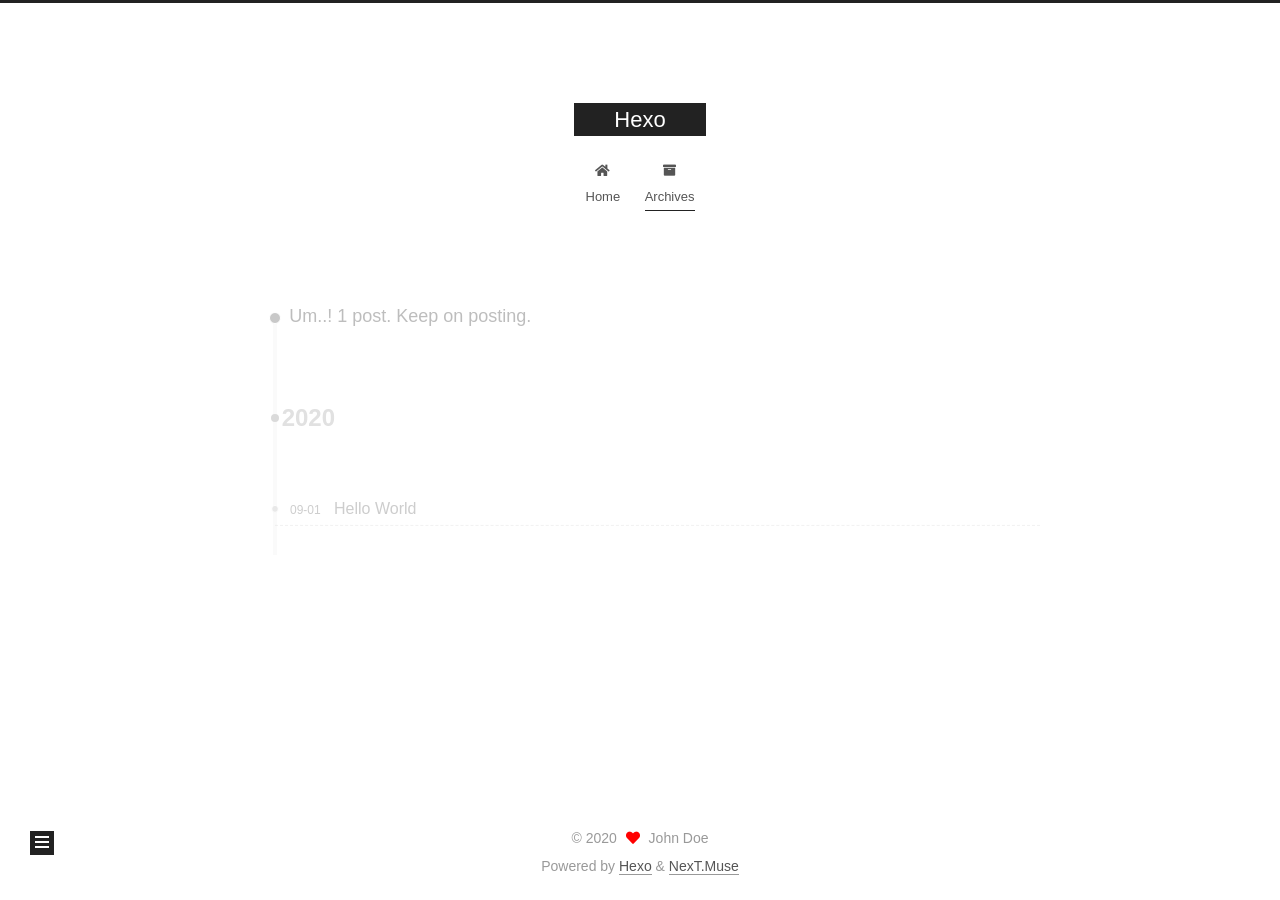
<file: archives/2020/index.html>
<!DOCTYPE html>
<html lang="zh-Hans">
<head>
  <meta charset="UTF-8">
<meta name="viewport" content="width=device-width, initial-scale=1, maximum-scale=2">
<meta name="theme-color" content="#222">
<meta name="generator" content="Hexo 5.1.1">
  <link rel="apple-touch-icon" sizes="180x180" href="/images/apple-touch-icon-next.png">
  <link rel="icon" type="image/png" sizes="32x32" href="/images/favicon-32x32-next.png">
  <link rel="icon" type="image/png" sizes="16x16" href="/images/favicon-16x16-next.png">
  <link rel="mask-icon" href="/images/logo.svg" color="#222">

<link rel="stylesheet" href="/css/main.css">


<link rel="stylesheet" href="/lib/font-awesome/css/all.min.css">

<script id="hexo-configurations">
    var NexT = window.NexT || {};
    var CONFIG = {"hostname":"yoursite.com","root":"/","scheme":"Muse","version":"7.8.0","exturl":false,"sidebar":{"position":"left","display":"post","padding":18,"offset":12,"onmobile":false},"copycode":{"enable":false,"show_result":false,"style":null},"back2top":{"enable":true,"sidebar":false,"scrollpercent":false},"bookmark":{"enable":false,"color":"#222","save":"auto"},"fancybox":false,"mediumzoom":false,"lazyload":false,"pangu":false,"comments":{"style":"tabs","active":null,"storage":true,"lazyload":false,"nav":null},"algolia":{"hits":{"per_page":10},"labels":{"input_placeholder":"Search for Posts","hits_empty":"We didn't find any results for the search: ${query}","hits_stats":"${hits} results found in ${time} ms"}},"localsearch":{"enable":false,"trigger":"auto","top_n_per_article":1,"unescape":false,"preload":false},"motion":{"enable":true,"async":false,"transition":{"post_block":"fadeIn","post_header":"slideDownIn","post_body":"slideDownIn","coll_header":"slideLeftIn","sidebar":"slideUpIn"}}};
  </script>

  <meta property="og:type" content="website">
<meta property="og:title" content="Hexo">
<meta property="og:url" content="http://yoursite.com/archives/2020/index.html">
<meta property="og:site_name" content="Hexo">
<meta property="og:locale">
<meta property="article:author" content="John Doe">
<meta name="twitter:card" content="summary">

<link rel="canonical" href="http://yoursite.com/archives/2020/">


<script id="page-configurations">
  // https://hexo.io/docs/variables.html
  CONFIG.page = {
    sidebar: "",
    isHome : false,
    isPost : false,
    lang   : 'zh-Hans'
  };
</script>

  <title>Archive | Hexo</title>
  






  <noscript>
  <style>
  .use-motion .brand,
  .use-motion .menu-item,
  .sidebar-inner,
  .use-motion .post-block,
  .use-motion .pagination,
  .use-motion .comments,
  .use-motion .post-header,
  .use-motion .post-body,
  .use-motion .collection-header { opacity: initial; }

  .use-motion .site-title,
  .use-motion .site-subtitle {
    opacity: initial;
    top: initial;
  }

  .use-motion .logo-line-before i { left: initial; }
  .use-motion .logo-line-after i { right: initial; }
  </style>
</noscript>

</head>

<body itemscope itemtype="http://schema.org/WebPage">
  <div class="container use-motion">
    <div class="headband"></div>

    <header class="header" itemscope itemtype="http://schema.org/WPHeader">
      <div class="header-inner"><div class="site-brand-container">
  <div class="site-nav-toggle">
    <div class="toggle" aria-label="Toggle navigation bar">
      <span class="toggle-line toggle-line-first"></span>
      <span class="toggle-line toggle-line-middle"></span>
      <span class="toggle-line toggle-line-last"></span>
    </div>
  </div>

  <div class="site-meta">

    <a href="/" class="brand" rel="start">
      <span class="logo-line-before"><i></i></span>
      <h1 class="site-title">Hexo</h1>
      <span class="logo-line-after"><i></i></span>
    </a>
  </div>

  <div class="site-nav-right">
    <div class="toggle popup-trigger">
    </div>
  </div>
</div>




<nav class="site-nav">
  <ul id="menu" class="main-menu menu">
        <li class="menu-item menu-item-home">

    <a href="/" rel="section"><i class="fa fa-home fa-fw"></i>Home</a>

  </li>
        <li class="menu-item menu-item-archives">

    <a href="/archives/" rel="section"><i class="fa fa-archive fa-fw"></i>Archives</a>

  </li>
  </ul>
</nav>




</div>
    </header>

    
  <div class="back-to-top">
    <i class="fa fa-arrow-up"></i>
    <span>0%</span>
  </div>


    <main class="main">
      <div class="main-inner">
        <div class="content-wrap">
          

          <div class="content archive">
            

  
  
  
  <div class="post-block">
    <div class="posts-collapse">
      <div class="collection-title">
        <span class="collection-header">Um..! 1 post. Keep on posting.</span>
      </div>

      
    <div class="collection-year">
      <span class="collection-header">2020</span>
    </div>

  <article itemscope itemtype="http://schema.org/Article">
    <header class="post-header">

      <div class="post-meta">
        <time itemprop="dateCreated"
              datetime="2020-09-01T20:28:24+08:00"
              content="2020-09-01">
          09-01
        </time>
      </div>

      <div class="post-title">
          <a class="post-title-link" href="/2020/09/01/hello-world/" itemprop="url">
            <span itemprop="name">Hello World</span>
          </a>
      </div>

    </header>
  </article>


    </div>
  </div>
  
  
  

  



          </div>
          

<script>
  window.addEventListener('tabs:register', () => {
    let { activeClass } = CONFIG.comments;
    if (CONFIG.comments.storage) {
      activeClass = localStorage.getItem('comments_active') || activeClass;
    }
    if (activeClass) {
      let activeTab = document.querySelector(`a[href="#comment-${activeClass}"]`);
      if (activeTab) {
        activeTab.click();
      }
    }
  });
  if (CONFIG.comments.storage) {
    window.addEventListener('tabs:click', event => {
      if (!event.target.matches('.tabs-comment .tab-content .tab-pane')) return;
      let commentClass = event.target.classList[1];
      localStorage.setItem('comments_active', commentClass);
    });
  }
</script>

        </div>
          
  
  <div class="toggle sidebar-toggle">
    <span class="toggle-line toggle-line-first"></span>
    <span class="toggle-line toggle-line-middle"></span>
    <span class="toggle-line toggle-line-last"></span>
  </div>

  <aside class="sidebar">
    <div class="sidebar-inner">

      <ul class="sidebar-nav motion-element">
        <li class="sidebar-nav-toc">
          Table of Contents
        </li>
        <li class="sidebar-nav-overview">
          Overview
        </li>
      </ul>

      <!--noindex-->
      <div class="post-toc-wrap sidebar-panel">
      </div>
      <!--/noindex-->

      <div class="site-overview-wrap sidebar-panel">
        <div class="site-author motion-element" itemprop="author" itemscope itemtype="http://schema.org/Person">
  <p class="site-author-name" itemprop="name">John Doe</p>
  <div class="site-description" itemprop="description"></div>
</div>
<div class="site-state-wrap motion-element">
  <nav class="site-state">
      <div class="site-state-item site-state-posts">
          <a href="/archives/">
        
          <span class="site-state-item-count">1</span>
          <span class="site-state-item-name">posts</span>
        </a>
      </div>
  </nav>
</div>



      </div>

    </div>
  </aside>
  <div id="sidebar-dimmer"></div>


      </div>
    </main>

    <footer class="footer">
      <div class="footer-inner">
        

        

<div class="copyright">
  
  &copy; 
  <span itemprop="copyrightYear">2020</span>
  <span class="with-love">
    <i class="fa fa-heart"></i>
  </span>
  <span class="author" itemprop="copyrightHolder">John Doe</span>
</div>
  <div class="powered-by">Powered by <a href="https://hexo.io/" class="theme-link" rel="noopener" target="_blank">Hexo</a> & <a href="https://muse.theme-next.org/" class="theme-link" rel="noopener" target="_blank">NexT.Muse</a>
  </div>

        








      </div>
    </footer>
  </div>

  
  <script src="/lib/anime.min.js"></script>
  <script src="/lib/velocity/velocity.min.js"></script>
  <script src="/lib/velocity/velocity.ui.min.js"></script>

<script src="/js/utils.js"></script>

<script src="/js/motion.js"></script>


<script src="/js/schemes/muse.js"></script>


<script src="/js/next-boot.js"></script>




  















  

  

</body>
</html>
</file>
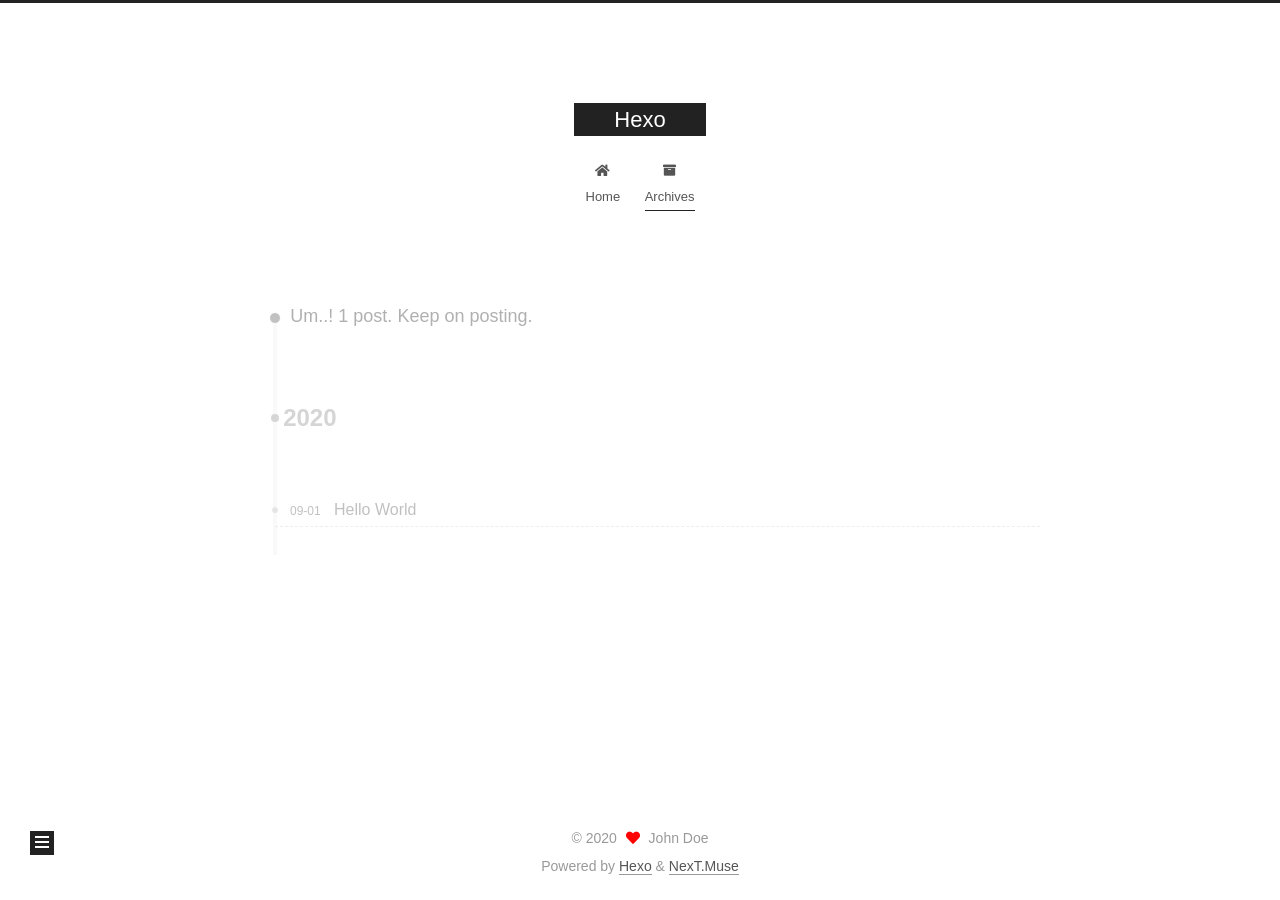
<file: archives/2020/09/index.html>
<!DOCTYPE html>
<html lang="zh-Hans">
<head>
  <meta charset="UTF-8">
<meta name="viewport" content="width=device-width, initial-scale=1, maximum-scale=2">
<meta name="theme-color" content="#222">
<meta name="generator" content="Hexo 5.1.1">
  <link rel="apple-touch-icon" sizes="180x180" href="/images/apple-touch-icon-next.png">
  <link rel="icon" type="image/png" sizes="32x32" href="/images/favicon-32x32-next.png">
  <link rel="icon" type="image/png" sizes="16x16" href="/images/favicon-16x16-next.png">
  <link rel="mask-icon" href="/images/logo.svg" color="#222">

<link rel="stylesheet" href="/css/main.css">


<link rel="stylesheet" href="/lib/font-awesome/css/all.min.css">

<script id="hexo-configurations">
    var NexT = window.NexT || {};
    var CONFIG = {"hostname":"yoursite.com","root":"/","scheme":"Muse","version":"7.8.0","exturl":false,"sidebar":{"position":"left","display":"post","padding":18,"offset":12,"onmobile":false},"copycode":{"enable":false,"show_result":false,"style":null},"back2top":{"enable":true,"sidebar":false,"scrollpercent":false},"bookmark":{"enable":false,"color":"#222","save":"auto"},"fancybox":false,"mediumzoom":false,"lazyload":false,"pangu":false,"comments":{"style":"tabs","active":null,"storage":true,"lazyload":false,"nav":null},"algolia":{"hits":{"per_page":10},"labels":{"input_placeholder":"Search for Posts","hits_empty":"We didn't find any results for the search: ${query}","hits_stats":"${hits} results found in ${time} ms"}},"localsearch":{"enable":false,"trigger":"auto","top_n_per_article":1,"unescape":false,"preload":false},"motion":{"enable":true,"async":false,"transition":{"post_block":"fadeIn","post_header":"slideDownIn","post_body":"slideDownIn","coll_header":"slideLeftIn","sidebar":"slideUpIn"}}};
  </script>

  <meta property="og:type" content="website">
<meta property="og:title" content="Hexo">
<meta property="og:url" content="http://yoursite.com/archives/2020/09/index.html">
<meta property="og:site_name" content="Hexo">
<meta property="og:locale">
<meta property="article:author" content="John Doe">
<meta name="twitter:card" content="summary">

<link rel="canonical" href="http://yoursite.com/archives/2020/09/">


<script id="page-configurations">
  // https://hexo.io/docs/variables.html
  CONFIG.page = {
    sidebar: "",
    isHome : false,
    isPost : false,
    lang   : 'zh-Hans'
  };
</script>

  <title>Archive | Hexo</title>
  






  <noscript>
  <style>
  .use-motion .brand,
  .use-motion .menu-item,
  .sidebar-inner,
  .use-motion .post-block,
  .use-motion .pagination,
  .use-motion .comments,
  .use-motion .post-header,
  .use-motion .post-body,
  .use-motion .collection-header { opacity: initial; }

  .use-motion .site-title,
  .use-motion .site-subtitle {
    opacity: initial;
    top: initial;
  }

  .use-motion .logo-line-before i { left: initial; }
  .use-motion .logo-line-after i { right: initial; }
  </style>
</noscript>

</head>

<body itemscope itemtype="http://schema.org/WebPage">
  <div class="container use-motion">
    <div class="headband"></div>

    <header class="header" itemscope itemtype="http://schema.org/WPHeader">
      <div class="header-inner"><div class="site-brand-container">
  <div class="site-nav-toggle">
    <div class="toggle" aria-label="Toggle navigation bar">
      <span class="toggle-line toggle-line-first"></span>
      <span class="toggle-line toggle-line-middle"></span>
      <span class="toggle-line toggle-line-last"></span>
    </div>
  </div>

  <div class="site-meta">

    <a href="/" class="brand" rel="start">
      <span class="logo-line-before"><i></i></span>
      <h1 class="site-title">Hexo</h1>
      <span class="logo-line-after"><i></i></span>
    </a>
  </div>

  <div class="site-nav-right">
    <div class="toggle popup-trigger">
    </div>
  </div>
</div>




<nav class="site-nav">
  <ul id="menu" class="main-menu menu">
        <li class="menu-item menu-item-home">

    <a href="/" rel="section"><i class="fa fa-home fa-fw"></i>Home</a>

  </li>
        <li class="menu-item menu-item-archives">

    <a href="/archives/" rel="section"><i class="fa fa-archive fa-fw"></i>Archives</a>

  </li>
  </ul>
</nav>




</div>
    </header>

    
  <div class="back-to-top">
    <i class="fa fa-arrow-up"></i>
    <span>0%</span>
  </div>


    <main class="main">
      <div class="main-inner">
        <div class="content-wrap">
          

          <div class="content archive">
            

  
  
  
  <div class="post-block">
    <div class="posts-collapse">
      <div class="collection-title">
        <span class="collection-header">Um..! 1 post. Keep on posting.</span>
      </div>

      
    <div class="collection-year">
      <span class="collection-header">2020</span>
    </div>

  <article itemscope itemtype="http://schema.org/Article">
    <header class="post-header">

      <div class="post-meta">
        <time itemprop="dateCreated"
              datetime="2020-09-01T20:28:24+08:00"
              content="2020-09-01">
          09-01
        </time>
      </div>

      <div class="post-title">
          <a class="post-title-link" href="/2020/09/01/hello-world/" itemprop="url">
            <span itemprop="name">Hello World</span>
          </a>
      </div>

    </header>
  </article>


    </div>
  </div>
  
  
  

  



          </div>
          

<script>
  window.addEventListener('tabs:register', () => {
    let { activeClass } = CONFIG.comments;
    if (CONFIG.comments.storage) {
      activeClass = localStorage.getItem('comments_active') || activeClass;
    }
    if (activeClass) {
      let activeTab = document.querySelector(`a[href="#comment-${activeClass}"]`);
      if (activeTab) {
        activeTab.click();
      }
    }
  });
  if (CONFIG.comments.storage) {
    window.addEventListener('tabs:click', event => {
      if (!event.target.matches('.tabs-comment .tab-content .tab-pane')) return;
      let commentClass = event.target.classList[1];
      localStorage.setItem('comments_active', commentClass);
    });
  }
</script>

        </div>
          
  
  <div class="toggle sidebar-toggle">
    <span class="toggle-line toggle-line-first"></span>
    <span class="toggle-line toggle-line-middle"></span>
    <span class="toggle-line toggle-line-last"></span>
  </div>

  <aside class="sidebar">
    <div class="sidebar-inner">

      <ul class="sidebar-nav motion-element">
        <li class="sidebar-nav-toc">
          Table of Contents
        </li>
        <li class="sidebar-nav-overview">
          Overview
        </li>
      </ul>

      <!--noindex-->
      <div class="post-toc-wrap sidebar-panel">
      </div>
      <!--/noindex-->

      <div class="site-overview-wrap sidebar-panel">
        <div class="site-author motion-element" itemprop="author" itemscope itemtype="http://schema.org/Person">
  <p class="site-author-name" itemprop="name">John Doe</p>
  <div class="site-description" itemprop="description"></div>
</div>
<div class="site-state-wrap motion-element">
  <nav class="site-state">
      <div class="site-state-item site-state-posts">
          <a href="/archives/">
        
          <span class="site-state-item-count">1</span>
          <span class="site-state-item-name">posts</span>
        </a>
      </div>
  </nav>
</div>



      </div>

    </div>
  </aside>
  <div id="sidebar-dimmer"></div>


      </div>
    </main>

    <footer class="footer">
      <div class="footer-inner">
        

        

<div class="copyright">
  
  &copy; 
  <span itemprop="copyrightYear">2020</span>
  <span class="with-love">
    <i class="fa fa-heart"></i>
  </span>
  <span class="author" itemprop="copyrightHolder">John Doe</span>
</div>
  <div class="powered-by">Powered by <a href="https://hexo.io/" class="theme-link" rel="noopener" target="_blank">Hexo</a> & <a href="https://muse.theme-next.org/" class="theme-link" rel="noopener" target="_blank">NexT.Muse</a>
  </div>

        








      </div>
    </footer>
  </div>

  
  <script src="/lib/anime.min.js"></script>
  <script src="/lib/velocity/velocity.min.js"></script>
  <script src="/lib/velocity/velocity.ui.min.js"></script>

<script src="/js/utils.js"></script>

<script src="/js/motion.js"></script>


<script src="/js/schemes/muse.js"></script>


<script src="/js/next-boot.js"></script>




  















  

  

</body>
</html>
</file>
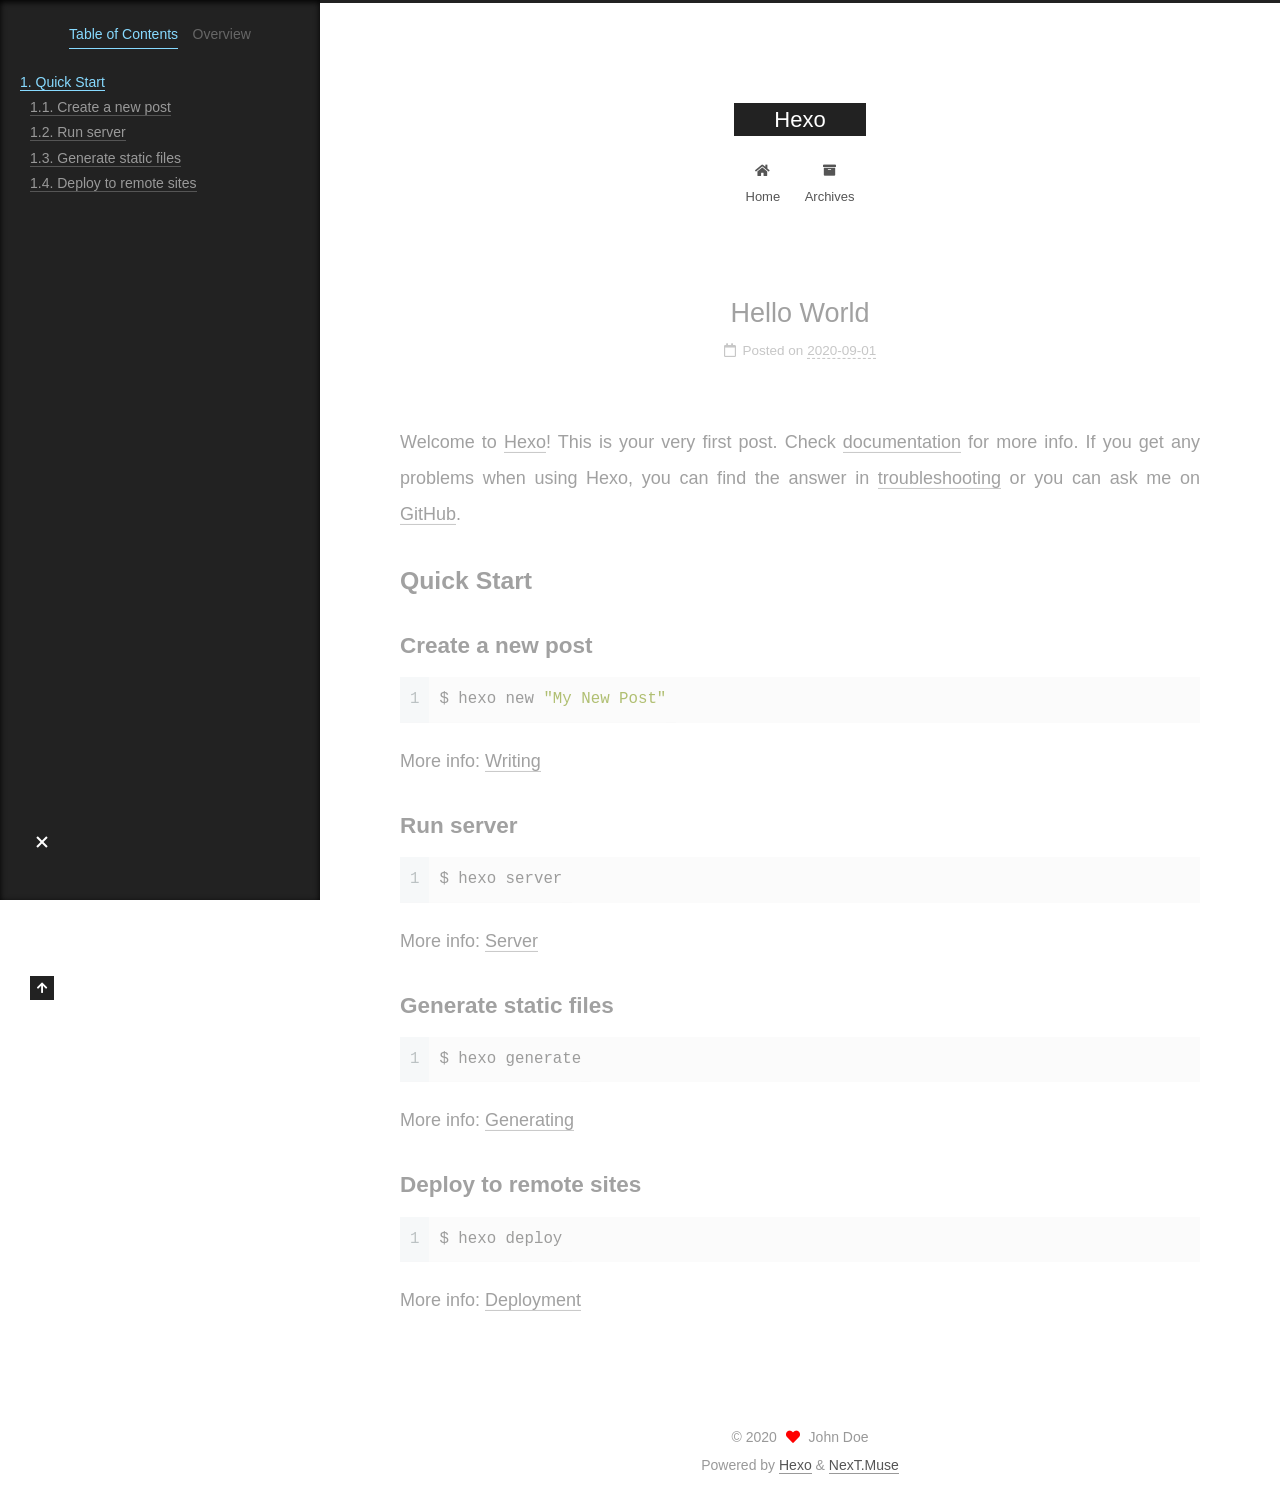
<file: 2020/09/01/hello-world/index.html>
<!DOCTYPE html>
<html lang="zh-Hans">
<head>
  <meta charset="UTF-8">
<meta name="viewport" content="width=device-width, initial-scale=1, maximum-scale=2">
<meta name="theme-color" content="#222">
<meta name="generator" content="Hexo 5.1.1">
  <link rel="apple-touch-icon" sizes="180x180" href="/images/apple-touch-icon-next.png">
  <link rel="icon" type="image/png" sizes="32x32" href="/images/favicon-32x32-next.png">
  <link rel="icon" type="image/png" sizes="16x16" href="/images/favicon-16x16-next.png">
  <link rel="mask-icon" href="/images/logo.svg" color="#222">

<link rel="stylesheet" href="/css/main.css">


<link rel="stylesheet" href="/lib/font-awesome/css/all.min.css">

<script id="hexo-configurations">
    var NexT = window.NexT || {};
    var CONFIG = {"hostname":"yoursite.com","root":"/","scheme":"Muse","version":"7.8.0","exturl":false,"sidebar":{"position":"left","display":"post","padding":18,"offset":12,"onmobile":false},"copycode":{"enable":false,"show_result":false,"style":null},"back2top":{"enable":true,"sidebar":false,"scrollpercent":false},"bookmark":{"enable":false,"color":"#222","save":"auto"},"fancybox":false,"mediumzoom":false,"lazyload":false,"pangu":false,"comments":{"style":"tabs","active":null,"storage":true,"lazyload":false,"nav":null},"algolia":{"hits":{"per_page":10},"labels":{"input_placeholder":"Search for Posts","hits_empty":"We didn't find any results for the search: ${query}","hits_stats":"${hits} results found in ${time} ms"}},"localsearch":{"enable":false,"trigger":"auto","top_n_per_article":1,"unescape":false,"preload":false},"motion":{"enable":true,"async":false,"transition":{"post_block":"fadeIn","post_header":"slideDownIn","post_body":"slideDownIn","coll_header":"slideLeftIn","sidebar":"slideUpIn"}}};
  </script>

  <meta name="description" content="Welcome to Hexo! This is your very first post. Check documentation for more info. If you get any problems when using Hexo, you can find the answer in troubleshooting or you can ask me on GitHub. Quick">
<meta property="og:type" content="article">
<meta property="og:title" content="Hello World">
<meta property="og:url" content="http://yoursite.com/2020/09/01/hello-world/index.html">
<meta property="og:site_name" content="Hexo">
<meta property="og:description" content="Welcome to Hexo! This is your very first post. Check documentation for more info. If you get any problems when using Hexo, you can find the answer in troubleshooting or you can ask me on GitHub. Quick">
<meta property="og:locale">
<meta property="article:published_time" content="2020-09-01T12:28:24.473Z">
<meta property="article:modified_time" content="2020-09-01T12:28:24.474Z">
<meta property="article:author" content="John Doe">
<meta name="twitter:card" content="summary">

<link rel="canonical" href="http://yoursite.com/2020/09/01/hello-world/">


<script id="page-configurations">
  // https://hexo.io/docs/variables.html
  CONFIG.page = {
    sidebar: "",
    isHome : false,
    isPost : true,
    lang   : 'zh-Hans'
  };
</script>

  <title>Hello World | Hexo</title>
  






  <noscript>
  <style>
  .use-motion .brand,
  .use-motion .menu-item,
  .sidebar-inner,
  .use-motion .post-block,
  .use-motion .pagination,
  .use-motion .comments,
  .use-motion .post-header,
  .use-motion .post-body,
  .use-motion .collection-header { opacity: initial; }

  .use-motion .site-title,
  .use-motion .site-subtitle {
    opacity: initial;
    top: initial;
  }

  .use-motion .logo-line-before i { left: initial; }
  .use-motion .logo-line-after i { right: initial; }
  </style>
</noscript>

</head>

<body itemscope itemtype="http://schema.org/WebPage">
  <div class="container use-motion">
    <div class="headband"></div>

    <header class="header" itemscope itemtype="http://schema.org/WPHeader">
      <div class="header-inner"><div class="site-brand-container">
  <div class="site-nav-toggle">
    <div class="toggle" aria-label="Toggle navigation bar">
      <span class="toggle-line toggle-line-first"></span>
      <span class="toggle-line toggle-line-middle"></span>
      <span class="toggle-line toggle-line-last"></span>
    </div>
  </div>

  <div class="site-meta">

    <a href="/" class="brand" rel="start">
      <span class="logo-line-before"><i></i></span>
      <h1 class="site-title">Hexo</h1>
      <span class="logo-line-after"><i></i></span>
    </a>
  </div>

  <div class="site-nav-right">
    <div class="toggle popup-trigger">
    </div>
  </div>
</div>




<nav class="site-nav">
  <ul id="menu" class="main-menu menu">
        <li class="menu-item menu-item-home">

    <a href="/" rel="section"><i class="fa fa-home fa-fw"></i>Home</a>

  </li>
        <li class="menu-item menu-item-archives">

    <a href="/archives/" rel="section"><i class="fa fa-archive fa-fw"></i>Archives</a>

  </li>
  </ul>
</nav>




</div>
    </header>

    
  <div class="back-to-top">
    <i class="fa fa-arrow-up"></i>
    <span>0%</span>
  </div>


    <main class="main">
      <div class="main-inner">
        <div class="content-wrap">
          

          <div class="content post posts-expand">
            

    
  
  
  <article itemscope itemtype="http://schema.org/Article" class="post-block" lang="zh-Hans">
    <link itemprop="mainEntityOfPage" href="http://yoursite.com/2020/09/01/hello-world/">

    <span hidden itemprop="author" itemscope itemtype="http://schema.org/Person">
      <meta itemprop="image" content="/images/avatar.gif">
      <meta itemprop="name" content="John Doe">
      <meta itemprop="description" content="">
    </span>

    <span hidden itemprop="publisher" itemscope itemtype="http://schema.org/Organization">
      <meta itemprop="name" content="Hexo">
    </span>
      <header class="post-header">
        <h1 class="post-title" itemprop="name headline">
          Hello World
        </h1>

        <div class="post-meta">
            <span class="post-meta-item">
              <span class="post-meta-item-icon">
                <i class="far fa-calendar"></i>
              </span>
              <span class="post-meta-item-text">Posted on</span>

              <time title="Created: 2020-09-01 20:28:24" itemprop="dateCreated datePublished" datetime="2020-09-01T20:28:24+08:00">2020-09-01</time>
            </span>

          

        </div>
      </header>

    
    
    
    <div class="post-body" itemprop="articleBody">

      
        <p>Welcome to <a target="_blank" rel="noopener" href="https://hexo.io/">Hexo</a>! This is your very first post. Check <a target="_blank" rel="noopener" href="https://hexo.io/docs/">documentation</a> for more info. If you get any problems when using Hexo, you can find the answer in <a target="_blank" rel="noopener" href="https://hexo.io/docs/troubleshooting.html">troubleshooting</a> or you can ask me on <a target="_blank" rel="noopener" href="https://github.com/hexojs/hexo/issues">GitHub</a>.</p>
<h2 id="Quick-Start"><a href="#Quick-Start" class="headerlink" title="Quick Start"></a>Quick Start</h2><h3 id="Create-a-new-post"><a href="#Create-a-new-post" class="headerlink" title="Create a new post"></a>Create a new post</h3><figure class="highlight bash"><table><tr><td class="gutter"><pre><span class="line">1</span><br></pre></td><td class="code"><pre><span class="line">$ hexo new <span class="string">&quot;My New Post&quot;</span></span><br></pre></td></tr></table></figure>

<p>More info: <a target="_blank" rel="noopener" href="https://hexo.io/docs/writing.html">Writing</a></p>
<h3 id="Run-server"><a href="#Run-server" class="headerlink" title="Run server"></a>Run server</h3><figure class="highlight bash"><table><tr><td class="gutter"><pre><span class="line">1</span><br></pre></td><td class="code"><pre><span class="line">$ hexo server</span><br></pre></td></tr></table></figure>

<p>More info: <a target="_blank" rel="noopener" href="https://hexo.io/docs/server.html">Server</a></p>
<h3 id="Generate-static-files"><a href="#Generate-static-files" class="headerlink" title="Generate static files"></a>Generate static files</h3><figure class="highlight bash"><table><tr><td class="gutter"><pre><span class="line">1</span><br></pre></td><td class="code"><pre><span class="line">$ hexo generate</span><br></pre></td></tr></table></figure>

<p>More info: <a target="_blank" rel="noopener" href="https://hexo.io/docs/generating.html">Generating</a></p>
<h3 id="Deploy-to-remote-sites"><a href="#Deploy-to-remote-sites" class="headerlink" title="Deploy to remote sites"></a>Deploy to remote sites</h3><figure class="highlight bash"><table><tr><td class="gutter"><pre><span class="line">1</span><br></pre></td><td class="code"><pre><span class="line">$ hexo deploy</span><br></pre></td></tr></table></figure>

<p>More info: <a target="_blank" rel="noopener" href="https://hexo.io/docs/one-command-deployment.html">Deployment</a></p>

    </div>

    
    
    

      <footer class="post-footer">

        


        
      </footer>
    
  </article>
  
  
  



          </div>
          

<script>
  window.addEventListener('tabs:register', () => {
    let { activeClass } = CONFIG.comments;
    if (CONFIG.comments.storage) {
      activeClass = localStorage.getItem('comments_active') || activeClass;
    }
    if (activeClass) {
      let activeTab = document.querySelector(`a[href="#comment-${activeClass}"]`);
      if (activeTab) {
        activeTab.click();
      }
    }
  });
  if (CONFIG.comments.storage) {
    window.addEventListener('tabs:click', event => {
      if (!event.target.matches('.tabs-comment .tab-content .tab-pane')) return;
      let commentClass = event.target.classList[1];
      localStorage.setItem('comments_active', commentClass);
    });
  }
</script>

        </div>
          
  
  <div class="toggle sidebar-toggle">
    <span class="toggle-line toggle-line-first"></span>
    <span class="toggle-line toggle-line-middle"></span>
    <span class="toggle-line toggle-line-last"></span>
  </div>

  <aside class="sidebar">
    <div class="sidebar-inner">

      <ul class="sidebar-nav motion-element">
        <li class="sidebar-nav-toc">
          Table of Contents
        </li>
        <li class="sidebar-nav-overview">
          Overview
        </li>
      </ul>

      <!--noindex-->
      <div class="post-toc-wrap sidebar-panel">
          <div class="post-toc motion-element"><ol class="nav"><li class="nav-item nav-level-2"><a class="nav-link" href="#Quick-Start"><span class="nav-number">1.</span> <span class="nav-text">Quick Start</span></a><ol class="nav-child"><li class="nav-item nav-level-3"><a class="nav-link" href="#Create-a-new-post"><span class="nav-number">1.1.</span> <span class="nav-text">Create a new post</span></a></li><li class="nav-item nav-level-3"><a class="nav-link" href="#Run-server"><span class="nav-number">1.2.</span> <span class="nav-text">Run server</span></a></li><li class="nav-item nav-level-3"><a class="nav-link" href="#Generate-static-files"><span class="nav-number">1.3.</span> <span class="nav-text">Generate static files</span></a></li><li class="nav-item nav-level-3"><a class="nav-link" href="#Deploy-to-remote-sites"><span class="nav-number">1.4.</span> <span class="nav-text">Deploy to remote sites</span></a></li></ol></li></ol></div>
      </div>
      <!--/noindex-->

      <div class="site-overview-wrap sidebar-panel">
        <div class="site-author motion-element" itemprop="author" itemscope itemtype="http://schema.org/Person">
  <p class="site-author-name" itemprop="name">John Doe</p>
  <div class="site-description" itemprop="description"></div>
</div>
<div class="site-state-wrap motion-element">
  <nav class="site-state">
      <div class="site-state-item site-state-posts">
          <a href="/archives/">
        
          <span class="site-state-item-count">1</span>
          <span class="site-state-item-name">posts</span>
        </a>
      </div>
  </nav>
</div>



      </div>

    </div>
  </aside>
  <div id="sidebar-dimmer"></div>


      </div>
    </main>

    <footer class="footer">
      <div class="footer-inner">
        

        

<div class="copyright">
  
  &copy; 
  <span itemprop="copyrightYear">2020</span>
  <span class="with-love">
    <i class="fa fa-heart"></i>
  </span>
  <span class="author" itemprop="copyrightHolder">John Doe</span>
</div>
  <div class="powered-by">Powered by <a href="https://hexo.io/" class="theme-link" rel="noopener" target="_blank">Hexo</a> & <a href="https://muse.theme-next.org/" class="theme-link" rel="noopener" target="_blank">NexT.Muse</a>
  </div>

        








      </div>
    </footer>
  </div>

  
  <script src="/lib/anime.min.js"></script>
  <script src="/lib/velocity/velocity.min.js"></script>
  <script src="/lib/velocity/velocity.ui.min.js"></script>

<script src="/js/utils.js"></script>

<script src="/js/motion.js"></script>


<script src="/js/schemes/muse.js"></script>


<script src="/js/next-boot.js"></script>




  















  

  

</body>
</html>
</file>
<file: css/main.css>
:root {
  --body-bg-color: #fff;
  --content-bg-color: #fff;
  --card-bg-color: #f5f5f5;
  --text-color: #555;
  --blockquote-color: #666;
  --link-color: #555;
  --link-hover-color: #222;
  --brand-color: #fff;
  --brand-hover-color: #fff;
  --table-row-odd-bg-color: #f9f9f9;
  --table-row-hover-bg-color: #f5f5f5;
  --menu-item-bg-color: #f5f5f5;
  --btn-default-bg: #222;
  --btn-default-color: #fff;
  --btn-default-border-color: #222;
  --btn-default-hover-bg: #fff;
  --btn-default-hover-color: #222;
  --btn-default-hover-border-color: #222;
}
html {
  line-height: 1.15; /* 1 */
  -webkit-text-size-adjust: 100%; /* 2 */
}
body {
  margin: 0;
}
main {
  display: block;
}
h1 {
  font-size: 2em;
  margin: 0.67em 0;
}
hr {
  box-sizing: content-box; /* 1 */
  height: 0; /* 1 */
  overflow: visible; /* 2 */
}
pre {
  font-family: monospace, monospace; /* 1 */
  font-size: 1em; /* 2 */
}
a {
  background: transparent;
}
abbr[title] {
  border-bottom: none; /* 1 */
  text-decoration: underline; /* 2 */
  text-decoration: underline dotted; /* 2 */
}
b,
strong {
  font-weight: bolder;
}
code,
kbd,
samp {
  font-family: monospace, monospace; /* 1 */
  font-size: 1em; /* 2 */
}
small {
  font-size: 80%;
}
sub,
sup {
  font-size: 75%;
  line-height: 0;
  position: relative;
  vertical-align: baseline;
}
sub {
  bottom: -0.25em;
}
sup {
  top: -0.5em;
}
img {
  border-style: none;
}
button,
input,
optgroup,
select,
textarea {
  font-family: inherit; /* 1 */
  font-size: 100%; /* 1 */
  line-height: 1.15; /* 1 */
  margin: 0; /* 2 */
}
button,
input {
/* 1 */
  overflow: visible;
}
button,
select {
/* 1 */
  text-transform: none;
}
button,
[type='button'],
[type='reset'],
[type='submit'] {
  -webkit-appearance: button;
}
button::-moz-focus-inner,
[type='button']::-moz-focus-inner,
[type='reset']::-moz-focus-inner,
[type='submit']::-moz-focus-inner {
  border-style: none;
  padding: 0;
}
button:-moz-focusring,
[type='button']:-moz-focusring,
[type='reset']:-moz-focusring,
[type='submit']:-moz-focusring {
  outline: 1px dotted ButtonText;
}
fieldset {
  padding: 0.35em 0.75em 0.625em;
}
legend {
  box-sizing: border-box; /* 1 */
  color: inherit; /* 2 */
  display: table; /* 1 */
  max-width: 100%; /* 1 */
  padding: 0; /* 3 */
  white-space: normal; /* 1 */
}
progress {
  vertical-align: baseline;
}
textarea {
  overflow: auto;
}
[type='checkbox'],
[type='radio'] {
  box-sizing: border-box; /* 1 */
  padding: 0; /* 2 */
}
[type='number']::-webkit-inner-spin-button,
[type='number']::-webkit-outer-spin-button {
  height: auto;
}
[type='search'] {
  outline-offset: -2px; /* 2 */
  -webkit-appearance: textfield; /* 1 */
}
[type='search']::-webkit-search-decoration {
  -webkit-appearance: none;
}
::-webkit-file-upload-button {
  font: inherit; /* 2 */
  -webkit-appearance: button; /* 1 */
}
details {
  display: block;
}
summary {
  display: list-item;
}
template {
  display: none;
}
[hidden] {
  display: none;
}
::selection {
  background: #262a30;
  color: #eee;
}
html,
body {
  height: 100%;
}
body {
  background: var(--body-bg-color);
  color: var(--text-color);
  font-family: 'Lato', "PingFang SC", "Microsoft YaHei", sans-serif;
  font-size: 1em;
  line-height: 2;
}
@media (max-width: 991px) {
  body {
    padding-left: 0 !important;
    padding-right: 0 !important;
  }
}
h1,
h2,
h3,
h4,
h5,
h6 {
  font-family: 'Lato', "PingFang SC", "Microsoft YaHei", sans-serif;
  font-weight: bold;
  line-height: 1.5;
  margin: 20px 0 15px;
}
h1 {
  font-size: 1.5em;
}
h2 {
  font-size: 1.375em;
}
h3 {
  font-size: 1.25em;
}
h4 {
  font-size: 1.125em;
}
h5 {
  font-size: 1em;
}
h6 {
  font-size: 0.875em;
}
p {
  margin: 0 0 20px 0;
}
a,
span.exturl {
  border-bottom: 1px solid #999;
  color: var(--link-color);
  outline: 0;
  text-decoration: none;
  overflow-wrap: break-word;
  word-wrap: break-word;
  cursor: pointer;
}
a:hover,
span.exturl:hover {
  border-bottom-color: var(--link-hover-color);
  color: var(--link-hover-color);
}
iframe,
img,
video {
  display: block;
  margin-left: auto;
  margin-right: auto;
  max-width: 100%;
}
hr {
  background-image: repeating-linear-gradient(-45deg, #ddd, #ddd 4px, transparent 4px, transparent 8px);
  border: 0;
  height: 3px;
  margin: 40px 0;
}
blockquote {
  border-left: 4px solid #ddd;
  color: var(--blockquote-color);
  margin: 0;
  padding: 0 15px;
}
blockquote cite::before {
  content: '-';
  padding: 0 5px;
}
dt {
  font-weight: bold;
}
dd {
  margin: 0;
  padding: 0;
}
kbd {
  background-color: #f5f5f5;
  background-image: linear-gradient(#eee, #fff, #eee);
  border: 1px solid #ccc;
  border-radius: 0.2em;
  box-shadow: 0.1em 0.1em 0.2em rgba(0,0,0,0.1);
  color: #555;
  font-family: inherit;
  padding: 0.1em 0.3em;
  white-space: nowrap;
}
.table-container {
  overflow: auto;
}
table {
  border-collapse: collapse;
  border-spacing: 0;
  font-size: 0.875em;
  margin: 0 0 20px 0;
  width: 100%;
}
tbody tr:nth-of-type(odd) {
  background: var(--table-row-odd-bg-color);
}
tbody tr:hover {
  background: var(--table-row-hover-bg-color);
}
caption,
th,
td {
  font-weight: normal;
  padding: 8px;
  vertical-align: middle;
}
th,
td {
  border: 1px solid #ddd;
  border-bottom: 3px solid #ddd;
}
th {
  font-weight: 700;
  padding-bottom: 10px;
}
td {
  border-bottom-width: 1px;
}
.btn {
  background: var(--btn-default-bg);
  border: 2px solid var(--btn-default-border-color);
  border-radius: 0;
  color: var(--btn-default-color);
  display: inline-block;
  font-size: 0.875em;
  line-height: 2;
  padding: 0 20px;
  text-decoration: none;
  transition-property: background-color;
  transition-delay: 0s;
  transition-duration: 0.2s;
  transition-timing-function: ease-in-out;
}
.btn:hover {
  background: var(--btn-default-hover-bg);
  border-color: var(--btn-default-hover-border-color);
  color: var(--btn-default-hover-color);
}
.btn + .btn {
  margin: 0 0 8px 8px;
}
.btn .fa-fw {
  text-align: left;
  width: 1.285714285714286em;
}
.toggle {
  line-height: 0;
}
.toggle .toggle-line {
  background: #fff;
  display: inline-block;
  height: 2px;
  left: 0;
  position: relative;
  top: 0;
  transition: all 0.4s;
  vertical-align: top;
  width: 100%;
}
.toggle .toggle-line:not(:first-child) {
  margin-top: 3px;
}
.toggle.toggle-arrow .toggle-line-first {
  left: 50%;
  top: 2px;
  transform: rotate(45deg);
  width: 50%;
}
.toggle.toggle-arrow .toggle-line-middle {
  left: 2px;
  width: 90%;
}
.toggle.toggle-arrow .toggle-line-last {
  left: 50%;
  top: -2px;
  transform: rotate(-45deg);
  width: 50%;
}
.toggle.toggle-close .toggle-line-first {
  transform: rotate(-45deg);
  top: 5px;
}
.toggle.toggle-close .toggle-line-middle {
  opacity: 0;
}
.toggle.toggle-close .toggle-line-last {
  transform: rotate(45deg);
  top: -5px;
}
.highlight,
pre {
  background: #f7f7f7;
  color: #4d4d4c;
  line-height: 1.6;
  margin: 0 auto 20px;
}
pre,
code {
  font-family: consolas, Menlo, monospace, "PingFang SC", "Microsoft YaHei";
}
code {
  background: #eee;
  border-radius: 3px;
  color: #555;
  padding: 2px 4px;
  overflow-wrap: break-word;
  word-wrap: break-word;
}
.highlight *::selection {
  background: #d6d6d6;
}
.highlight pre {
  border: 0;
  margin: 0;
  padding: 10px 0;
}
.highlight table {
  border: 0;
  margin: 0;
  width: auto;
}
.highlight td {
  border: 0;
  padding: 0;
}
.highlight figcaption {
  background: #eff2f3;
  color: #4d4d4c;
  display: flex;
  font-size: 0.875em;
  justify-content: space-between;
  line-height: 1.2;
  padding: 0.5em;
}
.highlight figcaption a {
  color: #4d4d4c;
}
.highlight figcaption a:hover {
  border-bottom-color: #4d4d4c;
}
.highlight .gutter {
  -moz-user-select: none;
  -ms-user-select: none;
  -webkit-user-select: none;
  user-select: none;
}
.highlight .gutter pre {
  background: #eff2f3;
  color: #869194;
  padding-left: 10px;
  padding-right: 10px;
  text-align: right;
}
.highlight .code pre {
  background: #f7f7f7;
  padding-left: 10px;
  width: 100%;
}
.gist table {
  width: auto;
}
.gist table td {
  border: 0;
}
pre {
  overflow: auto;
  padding: 10px;
}
pre code {
  background: none;
  color: #4d4d4c;
  font-size: 0.875em;
  padding: 0;
  text-shadow: none;
}
pre .deletion {
  background: #fdd;
}
pre .addition {
  background: #dfd;
}
pre .meta {
  color: #eab700;
  -moz-user-select: none;
  -ms-user-select: none;
  -webkit-user-select: none;
  user-select: none;
}
pre .comment {
  color: #8e908c;
}
pre .variable,
pre .attribute,
pre .tag,
pre .name,
pre .regexp,
pre .ruby .constant,
pre .xml .tag .title,
pre .xml .pi,
pre .xml .doctype,
pre .html .doctype,
pre .css .id,
pre .css .class,
pre .css .pseudo {
  color: #c82829;
}
pre .number,
pre .preprocessor,
pre .built_in,
pre .builtin-name,
pre .literal,
pre .params,
pre .constant,
pre .command {
  color: #f5871f;
}
pre .ruby .class .title,
pre .css .rules .attribute,
pre .string,
pre .symbol,
pre .value,
pre .inheritance,
pre .header,
pre .ruby .symbol,
pre .xml .cdata,
pre .special,
pre .formula {
  color: #718c00;
}
pre .title,
pre .css .hexcolor {
  color: #3e999f;
}
pre .function,
pre .python .decorator,
pre .python .title,
pre .ruby .function .title,
pre .ruby .title .keyword,
pre .perl .sub,
pre .javascript .title,
pre .coffeescript .title {
  color: #4271ae;
}
pre .keyword,
pre .javascript .function {
  color: #8959a8;
}
.blockquote-center {
  border-left: none;
  margin: 40px 0;
  padding: 0;
  position: relative;
  text-align: center;
}
.blockquote-center .fa {
  display: block;
  opacity: 0.6;
  position: absolute;
  width: 100%;
}
.blockquote-center .fa-quote-left {
  border-top: 1px solid #ccc;
  text-align: left;
  top: -20px;
}
.blockquote-center .fa-quote-right {
  border-bottom: 1px solid #ccc;
  text-align: right;
  bottom: -20px;
}
.blockquote-center p,
.blockquote-center div {
  text-align: center;
}
.post-body .group-picture img {
  margin: 0 auto;
  padding: 0 3px;
}
.group-picture-row {
  margin-bottom: 6px;
  overflow: hidden;
}
.group-picture-column {
  float: left;
  margin-bottom: 10px;
}
.post-body .label {
  color: #555;
  display: inline;
  padding: 0 2px;
}
.post-body .label.default {
  background: #f0f0f0;
}
.post-body .label.primary {
  background: #efe6f7;
}
.post-body .label.info {
  background: #e5f2f8;
}
.post-body .label.success {
  background: #e7f4e9;
}
.post-body .label.warning {
  background: #fcf6e1;
}
.post-body .label.danger {
  background: #fae8eb;
}
.post-body .tabs {
  margin-bottom: 20px;
}
.post-body .tabs,
.tabs-comment {
  display: block;
  padding-top: 10px;
  position: relative;
}
.post-body .tabs ul.nav-tabs,
.tabs-comment ul.nav-tabs {
  display: flex;
  flex-wrap: wrap;
  margin: 0;
  margin-bottom: -1px;
  padding: 0;
}
@media (max-width: 413px) {
  .post-body .tabs ul.nav-tabs,
  .tabs-comment ul.nav-tabs {
    display: block;
    margin-bottom: 5px;
  }
}
.post-body .tabs ul.nav-tabs li.tab,
.tabs-comment ul.nav-tabs li.tab {
  border-bottom: 1px solid #ddd;
  border-left: 1px solid transparent;
  border-right: 1px solid transparent;
  border-top: 3px solid transparent;
  flex-grow: 1;
  list-style-type: none;
  border-radius: 0 0 0 0;
}
@media (max-width: 413px) {
  .post-body .tabs ul.nav-tabs li.tab,
  .tabs-comment ul.nav-tabs li.tab {
    border-bottom: 1px solid transparent;
    border-left: 3px solid transparent;
    border-right: 1px solid transparent;
    border-top: 1px solid transparent;
  }
}
@media (max-width: 413px) {
  .post-body .tabs ul.nav-tabs li.tab,
  .tabs-comment ul.nav-tabs li.tab {
    border-radius: 0;
  }
}
.post-body .tabs ul.nav-tabs li.tab a,
.tabs-comment ul.nav-tabs li.tab a {
  border-bottom: initial;
  display: block;
  line-height: 1.8;
  outline: 0;
  padding: 0.25em 0.75em;
  text-align: center;
  transition-delay: 0s;
  transition-duration: 0.2s;
  transition-timing-function: ease-out;
}
.post-body .tabs ul.nav-tabs li.tab a i,
.tabs-comment ul.nav-tabs li.tab a i {
  width: 1.285714285714286em;
}
.post-body .tabs ul.nav-tabs li.tab.active,
.tabs-comment ul.nav-tabs li.tab.active {
  border-bottom: 1px solid transparent;
  border-left: 1px solid #ddd;
  border-right: 1px solid #ddd;
  border-top: 3px solid #fc6423;
}
@media (max-width: 413px) {
  .post-body .tabs ul.nav-tabs li.tab.active,
  .tabs-comment ul.nav-tabs li.tab.active {
    border-bottom: 1px solid #ddd;
    border-left: 3px solid #fc6423;
    border-right: 1px solid #ddd;
    border-top: 1px solid #ddd;
  }
}
.post-body .tabs ul.nav-tabs li.tab.active a,
.tabs-comment ul.nav-tabs li.tab.active a {
  color: var(--link-color);
  cursor: default;
}
.post-body .tabs .tab-content .tab-pane,
.tabs-comment .tab-content .tab-pane {
  border: 1px solid #ddd;
  border-top: 0;
  padding: 20px 20px 0 20px;
  border-radius: 0;
}
.post-body .tabs .tab-content .tab-pane:not(.active),
.tabs-comment .tab-content .tab-pane:not(.active) {
  display: none;
}
.post-body .tabs .tab-content .tab-pane.active,
.tabs-comment .tab-content .tab-pane.active {
  display: block;
}
.post-body .tabs .tab-content .tab-pane.active:nth-of-type(1),
.tabs-comment .tab-content .tab-pane.active:nth-of-type(1) {
  border-radius: 0 0 0 0;
}
@media (max-width: 413px) {
  .post-body .tabs .tab-content .tab-pane.active:nth-of-type(1),
  .tabs-comment .tab-content .tab-pane.active:nth-of-type(1) {
    border-radius: 0;
  }
}
.post-body .note {
  border-radius: 3px;
  margin-bottom: 20px;
  padding: 1em;
  position: relative;
  border: 1px solid #eee;
  border-left-width: 5px;
}
.post-body .note h2,
.post-body .note h3,
.post-body .note h4,
.post-body .note h5,
.post-body .note h6 {
  margin-top: 0;
  border-bottom: initial;
  margin-bottom: 0;
  padding-top: 0;
}
.post-body .note p:first-child,
.post-body .note ul:first-child,
.post-body .note ol:first-child,
.post-body .note table:first-child,
.post-body .note pre:first-child,
.post-body .note blockquote:first-child,
.post-body .note img:first-child {
  margin-top: 0;
}
.post-body .note p:last-child,
.post-body .note ul:last-child,
.post-body .note ol:last-child,
.post-body .note table:last-child,
.post-body .note pre:last-child,
.post-body .note blockquote:last-child,
.post-body .note img:last-child {
  margin-bottom: 0;
}
.post-body .note.default {
  border-left-color: #777;
}
.post-body .note.default h2,
.post-body .note.default h3,
.post-body .note.default h4,
.post-body .note.default h5,
.post-body .note.default h6 {
  color: #777;
}
.post-body .note.primary {
  border-left-color: #6f42c1;
}
.post-body .note.primary h2,
.post-body .note.primary h3,
.post-body .note.primary h4,
.post-body .note.primary h5,
.post-body .note.primary h6 {
  color: #6f42c1;
}
.post-body .note.info {
  border-left-color: #428bca;
}
.post-body .note.info h2,
.post-body .note.info h3,
.post-body .note.info h4,
.post-body .note.info h5,
.post-body .note.info h6 {
  color: #428bca;
}
.post-body .note.success {
  border-left-color: #5cb85c;
}
.post-body .note.success h2,
.post-body .note.success h3,
.post-body .note.success h4,
.post-body .note.success h5,
.post-body .note.success h6 {
  color: #5cb85c;
}
.post-body .note.warning {
  border-left-color: #f0ad4e;
}
.post-body .note.warning h2,
.post-body .note.warning h3,
.post-body .note.warning h4,
.post-body .note.warning h5,
.post-body .note.warning h6 {
  color: #f0ad4e;
}
.post-body .note.danger {
  border-left-color: #d9534f;
}
.post-body .note.danger h2,
.post-body .note.danger h3,
.post-body .note.danger h4,
.post-body .note.danger h5,
.post-body .note.danger h6 {
  color: #d9534f;
}
.pagination .prev,
.pagination .next,
.pagination .page-number,
.pagination .space {
  display: inline-block;
  margin: 0 10px;
  padding: 0 11px;
  position: relative;
  top: -1px;
}
@media (max-width: 767px) {
  .pagination .prev,
  .pagination .next,
  .pagination .page-number,
  .pagination .space {
    margin: 0 5px;
  }
}
.pagination {
  border-top: 1px solid #eee;
  margin: 120px 0 0;
  text-align: center;
}
.pagination .prev,
.pagination .next,
.pagination .page-number {
  border-bottom: 0;
  border-top: 1px solid #eee;
  transition-property: border-color;
  transition-delay: 0s;
  transition-duration: 0.2s;
  transition-timing-function: ease-in-out;
}
.pagination .prev:hover,
.pagination .next:hover,
.pagination .page-number:hover {
  border-top-color: #222;
}
.pagination .space {
  margin: 0;
  padding: 0;
}
.pagination .prev {
  margin-left: 0;
}
.pagination .next {
  margin-right: 0;
}
.pagination .page-number.current {
  background: #ccc;
  border-top-color: #ccc;
  color: #fff;
}
@media (max-width: 767px) {
  .pagination {
    border-top: none;
  }
  .pagination .prev,
  .pagination .next,
  .pagination .page-number {
    border-bottom: 1px solid #eee;
    border-top: 0;
    margin-bottom: 10px;
    padding: 0 10px;
  }
  .pagination .prev:hover,
  .pagination .next:hover,
  .pagination .page-number:hover {
    border-bottom-color: #222;
  }
}
.comments {
  margin-top: 60px;
  overflow: hidden;
}
.comment-button-group {
  display: flex;
  flex-wrap: wrap-reverse;
  justify-content: center;
  margin: 1em 0;
}
.comment-button-group .comment-button {
  margin: 0.1em 0.2em;
}
.comment-button-group .comment-button.active {
  background: var(--btn-default-hover-bg);
  border-color: var(--btn-default-hover-border-color);
  color: var(--btn-default-hover-color);
}
.comment-position {
  display: none;
}
.comment-position.active {
  display: block;
}
.tabs-comment {
  background: var(--content-bg-color);
  margin-top: 4em;
  padding-top: 0;
}
.tabs-comment .comments {
  border: 0;
  box-shadow: none;
  margin-top: 0;
  padding-top: 0;
}
.container {
  min-height: 100%;
  position: relative;
}
.main-inner {
  margin: 0 auto;
  width: 700px;
}
@media (min-width: 1200px) {
  .main-inner {
    width: 800px;
  }
}
@media (min-width: 1600px) {
  .main-inner {
    width: 900px;
  }
}
@media (max-width: 767px) {
  .content-wrap {
    padding: 0 20px;
  }
}
.header {
  background: transparent;
}
.header-inner {
  margin: 0 auto;
  width: 700px;
}
@media (min-width: 1200px) {
  .header-inner {
    width: 800px;
  }
}
@media (min-width: 1600px) {
  .header-inner {
    width: 900px;
  }
}
.site-brand-container {
  display: flex;
  flex-shrink: 0;
  padding: 0 10px;
}
.headband {
  background: #222;
  height: 3px;
}
.site-meta {
  flex-grow: 1;
  text-align: center;
}
@media (max-width: 767px) {
  .site-meta {
    text-align: center;
  }
}
.brand {
  border-bottom: none;
  color: var(--brand-color);
  display: inline-block;
  line-height: 1.375em;
  padding: 0 40px;
  position: relative;
}
.brand:hover {
  color: var(--brand-hover-color);
}
.site-title {
  font-family: 'Lato', "PingFang SC", "Microsoft YaHei", sans-serif;
  font-size: 1.375em;
  font-weight: normal;
  margin: 0;
}
.site-subtitle {
  color: #999;
  font-size: 0.8125em;
  margin: 10px 0;
}
.use-motion .brand {
  opacity: 0;
}
.use-motion .site-title,
.use-motion .site-subtitle,
.use-motion .custom-logo-image {
  opacity: 0;
  position: relative;
  top: -10px;
}
.site-nav-toggle,
.site-nav-right {
  display: none;
}
@media (max-width: 767px) {
  .site-nav-toggle,
  .site-nav-right {
    display: flex;
    flex-direction: column;
    justify-content: center;
  }
}
.site-nav-toggle .toggle,
.site-nav-right .toggle {
  color: var(--text-color);
  padding: 10px;
  width: 22px;
}
.site-nav-toggle .toggle .toggle-line,
.site-nav-right .toggle .toggle-line {
  background: var(--text-color);
  border-radius: 1px;
}
.site-nav {
  display: block;
}
@media (max-width: 767px) {
  .site-nav {
    clear: both;
    display: none;
  }
}
.site-nav.site-nav-on {
  display: block;
}
.menu {
  margin-top: 20px;
  padding-left: 0;
  text-align: center;
}
.menu-item {
  display: inline-block;
  list-style: none;
  margin: 0 10px;
}
@media (max-width: 767px) {
  .menu-item {
    display: block;
    margin-top: 10px;
  }
  .menu-item.menu-item-search {
    display: none;
  }
}
.menu-item a,
.menu-item span.exturl {
  border-bottom: 0;
  display: block;
  font-size: 0.8125em;
  transition-property: border-color;
  transition-delay: 0s;
  transition-duration: 0.2s;
  transition-timing-function: ease-in-out;
}
@media (hover: none) {
  .menu-item a:hover,
  .menu-item span.exturl:hover {
    border-bottom-color: transparent !important;
  }
}
.menu-item .fa,
.menu-item .fab,
.menu-item .far,
.menu-item .fas {
  margin-right: 8px;
}
.menu-item .badge {
  display: inline-block;
  font-weight: bold;
  line-height: 1;
  margin-left: 0.35em;
  margin-top: 0.35em;
  text-align: center;
  white-space: nowrap;
}
@media (max-width: 767px) {
  .menu-item .badge {
    float: right;
    margin-left: 0;
  }
}
.menu-item-active a,
.menu .menu-item a:hover,
.menu .menu-item span.exturl:hover {
  background: var(--menu-item-bg-color);
}
.use-motion .menu-item {
  opacity: 0;
}
.sidebar {
  background: #222;
  bottom: 0;
  box-shadow: inset 0 2px 6px #000;
  position: fixed;
  top: 0;
}
@media (max-width: 991px) {
  .sidebar {
    display: none;
  }
}
.sidebar-inner {
  color: #999;
  padding: 18px 10px;
  text-align: center;
}
.cc-license {
  margin-top: 10px;
  text-align: center;
}
.cc-license .cc-opacity {
  border-bottom: none;
  opacity: 0.7;
}
.cc-license .cc-opacity:hover {
  opacity: 0.9;
}
.cc-license img {
  display: inline-block;
}
.site-author-image {
  border: 2px solid #333;
  display: block;
  margin: 0 auto;
  max-width: 96px;
  padding: 2px;
}
.site-author-name {
  color: #f5f5f5;
  font-weight: normal;
  margin: 5px 0 0;
  text-align: center;
}
.site-description {
  color: #999;
  font-size: 1em;
  margin-top: 5px;
  text-align: center;
}
.links-of-author {
  margin-top: 15px;
}
.links-of-author a,
.links-of-author span.exturl {
  border-bottom-color: #555;
  display: inline-block;
  font-size: 0.8125em;
  margin-bottom: 10px;
  margin-right: 10px;
  vertical-align: middle;
}
.links-of-author a::before,
.links-of-author span.exturl::before {
  background: #8a38eb;
  border-radius: 50%;
  content: ' ';
  display: inline-block;
  height: 4px;
  margin-right: 3px;
  vertical-align: middle;
  width: 4px;
}
.sidebar-button {
  margin-top: 15px;
}
.sidebar-button a {
  border: 1px solid #fc6423;
  border-radius: 4px;
  color: #fc6423;
  display: inline-block;
  padding: 0 15px;
}
.sidebar-button a .fa,
.sidebar-button a .fab,
.sidebar-button a .far,
.sidebar-button a .fas {
  margin-right: 5px;
}
.sidebar-button a:hover {
  background: #fc6423;
  border: 1px solid #fc6423;
  color: #fff;
}
.sidebar-button a:hover .fa,
.sidebar-button a:hover .fab,
.sidebar-button a:hover .far,
.sidebar-button a:hover .fas {
  color: #fff;
}
.links-of-blogroll {
  font-size: 0.8125em;
  margin-top: 10px;
}
.links-of-blogroll-title {
  font-size: 0.875em;
  font-weight: 600;
  margin-top: 0;
}
.links-of-blogroll-list {
  list-style: none;
  margin: 0;
  padding: 0;
}
#sidebar-dimmer {
  display: none;
}
@media (max-width: 767px) {
  #sidebar-dimmer {
    background: #000;
    display: block;
    height: 100%;
    left: 100%;
    opacity: 0;
    position: fixed;
    top: 0;
    width: 100%;
    z-index: 1100;
  }
  .sidebar-active + #sidebar-dimmer {
    opacity: 0.7;
    transform: translateX(-100%);
    transition: opacity 0.5s;
  }
}
.sidebar-nav {
  margin: 0;
  padding-bottom: 20px;
  padding-left: 0;
}
.sidebar-nav li {
  border-bottom: 1px solid transparent;
  color: #666;
  cursor: pointer;
  display: inline-block;
  font-size: 0.875em;
}
.sidebar-nav li.sidebar-nav-overview {
  margin-left: 10px;
}
.sidebar-nav li:hover {
  color: #f5f5f5;
}
.sidebar-nav .sidebar-nav-active {
  border-bottom-color: #87daff;
  color: #87daff;
}
.sidebar-nav .sidebar-nav-active:hover {
  color: #87daff;
}
.sidebar-panel {
  display: none;
  overflow-x: hidden;
  overflow-y: auto;
}
.sidebar-panel-active {
  display: block;
}
.sidebar-toggle {
  background: #222;
  bottom: 45px;
  cursor: pointer;
  height: 14px;
  left: 30px;
  padding: 5px;
  position: fixed;
  width: 14px;
  z-index: 1300;
}
@media (max-width: 991px) {
  .sidebar-toggle {
    left: 20px;
    opacity: 0.8;
    display: none;
  }
}
.sidebar-toggle:hover .toggle-line {
  background: #87daff;
}
.post-toc {
  font-size: 0.875em;
}
.post-toc ol {
  list-style: none;
  margin: 0;
  padding: 0 2px 5px 10px;
  text-align: left;
}
.post-toc ol > ol {
  padding-left: 0;
}
.post-toc ol a {
  transition-property: all;
  transition-delay: 0s;
  transition-duration: 0.2s;
  transition-timing-function: ease-in-out;
}
.post-toc .nav-item {
  line-height: 1.8;
  overflow: hidden;
  text-overflow: ellipsis;
  white-space: nowrap;
}
.post-toc .nav .nav-child {
  display: none;
}
.post-toc .nav .active > .nav-child {
  display: block;
}
.post-toc .nav .active-current > .nav-child {
  display: block;
}
.post-toc .nav .active-current > .nav-child > .nav-item {
  display: block;
}
.post-toc .nav .active > a {
  border-bottom-color: #87daff;
  color: #87daff;
}
.post-toc .nav .active-current > a {
  color: #87daff;
}
.post-toc .nav .active-current > a:hover {
  color: #87daff;
}
.site-state {
  display: flex;
  justify-content: center;
  line-height: 1.4;
  margin-top: 10px;
  overflow: hidden;
  text-align: center;
  white-space: nowrap;
}
.site-state-item {
  padding: 0 15px;
}
.site-state-item:not(:first-child) {
  border-left: 1px solid #333;
}
.site-state-item a {
  border-bottom: none;
}
.site-state-item-count {
  display: block;
  font-size: 1.25em;
  font-weight: 600;
  text-align: center;
}
.site-state-item-name {
  color: inherit;
  font-size: 0.875em;
}
.footer {
  color: #999;
  font-size: 0.875em;
  padding: 20px 0;
}
.footer.footer-fixed {
  bottom: 0;
  left: 0;
  position: absolute;
  right: 0;
}
.footer-inner {
  box-sizing: border-box;
  margin: 0 auto;
  text-align: center;
  width: 700px;
}
@media (min-width: 1200px) {
  .footer-inner {
    width: 800px;
  }
}
@media (min-width: 1600px) {
  .footer-inner {
    width: 900px;
  }
}
.languages {
  display: inline-block;
  font-size: 1.125em;
  position: relative;
}
.languages .lang-select-label span {
  margin: 0 0.5em;
}
.languages .lang-select {
  height: 100%;
  left: 0;
  opacity: 0;
  position: absolute;
  top: 0;
  width: 100%;
}
.with-love {
  color: #ff0000;
  display: inline-block;
  margin: 0 5px;
}
.powered-by,
.theme-info {
  display: inline-block;
}
@-moz-keyframes iconAnimate {
  0%, 100% {
    transform: scale(1);
  }
  10%, 30% {
    transform: scale(0.9);
  }
  20%, 40%, 60%, 80% {
    transform: scale(1.1);
  }
  50%, 70% {
    transform: scale(1.1);
  }
}
@-webkit-keyframes iconAnimate {
  0%, 100% {
    transform: scale(1);
  }
  10%, 30% {
    transform: scale(0.9);
  }
  20%, 40%, 60%, 80% {
    transform: scale(1.1);
  }
  50%, 70% {
    transform: scale(1.1);
  }
}
@-o-keyframes iconAnimate {
  0%, 100% {
    transform: scale(1);
  }
  10%, 30% {
    transform: scale(0.9);
  }
  20%, 40%, 60%, 80% {
    transform: scale(1.1);
  }
  50%, 70% {
    transform: scale(1.1);
  }
}
@keyframes iconAnimate {
  0%, 100% {
    transform: scale(1);
  }
  10%, 30% {
    transform: scale(0.9);
  }
  20%, 40%, 60%, 80% {
    transform: scale(1.1);
  }
  50%, 70% {
    transform: scale(1.1);
  }
}
.back-to-top {
  font-size: 12px;
  text-align: center;
  transition-delay: 0s;
  transition-duration: 0.2s;
  transition-timing-function: ease-in-out;
}
.back-to-top {
  background: #222;
  bottom: -100px;
  box-sizing: border-box;
  color: #fff;
  cursor: pointer;
  left: 30px;
  opacity: 1;
  padding: 0 6px;
  position: fixed;
  transition-property: bottom;
  z-index: 1300;
  width: 24px;
}
.back-to-top span {
  display: none;
}
.back-to-top:hover {
  color: #87daff;
}
.back-to-top.back-to-top-on {
  bottom: 19px;
}
@media (max-width: 991px) {
  .back-to-top {
    left: 20px;
    opacity: 0.8;
  }
}
.post-body {
  font-family: 'Lato', "PingFang SC", "Microsoft YaHei", sans-serif;
  overflow-wrap: break-word;
  word-wrap: break-word;
}
@media (min-width: 1200px) {
  .post-body {
    font-size: 1.125em;
  }
}
.post-body .exturl .fa {
  font-size: 0.875em;
  margin-left: 4px;
}
.post-body .image-caption,
.post-body .figure .caption {
  color: #999;
  font-size: 0.875em;
  font-weight: bold;
  line-height: 1;
  margin: -20px auto 15px;
  text-align: center;
}
.post-sticky-flag {
  display: inline-block;
  transform: rotate(30deg);
}
.post-button {
  margin-top: 40px;
  text-align: center;
}
.use-motion .post-block,
.use-motion .pagination,
.use-motion .comments {
  opacity: 0;
}
.use-motion .post-header {
  opacity: 0;
}
.use-motion .post-body {
  opacity: 0;
}
.use-motion .collection-header {
  opacity: 0;
}
.posts-collapse {
  margin-left: 35px;
  position: relative;
}
@media (max-width: 767px) {
  .posts-collapse {
    margin-left: 0px;
    margin-right: 0px;
  }
}
.posts-collapse .collection-title {
  font-size: 1.125em;
  position: relative;
}
.posts-collapse .collection-title::before {
  background: #999;
  border: 1px solid #fff;
  border-radius: 50%;
  content: ' ';
  height: 10px;
  left: 0;
  margin-left: -6px;
  margin-top: -4px;
  position: absolute;
  top: 50%;
  width: 10px;
}
.posts-collapse .collection-year {
  font-size: 1.5em;
  font-weight: bold;
  margin: 60px 0;
  position: relative;
}
.posts-collapse .collection-year::before {
  background: #bbb;
  border-radius: 50%;
  content: ' ';
  height: 8px;
  left: 0;
  margin-left: -4px;
  margin-top: -4px;
  position: absolute;
  top: 50%;
  width: 8px;
}
.posts-collapse .collection-header {
  display: block;
  margin: 0 0 0 20px;
}
.posts-collapse .collection-header small {
  color: #bbb;
  margin-left: 5px;
}
.posts-collapse .post-header {
  border-bottom: 1px dashed #ccc;
  margin: 30px 0;
  padding-left: 15px;
  position: relative;
  transition-property: border;
  transition-delay: 0s;
  transition-duration: 0.2s;
  transition-timing-function: ease-in-out;
}
.posts-collapse .post-header::before {
  background: #bbb;
  border: 1px solid #fff;
  border-radius: 50%;
  content: ' ';
  height: 6px;
  left: 0;
  margin-left: -4px;
  position: absolute;
  top: 0.75em;
  transition-property: background;
  width: 6px;
  transition-delay: 0s;
  transition-duration: 0.2s;
  transition-timing-function: ease-in-out;
}
.posts-collapse .post-header:hover {
  border-bottom-color: #666;
}
.posts-collapse .post-header:hover::before {
  background: #222;
}
.posts-collapse .post-meta {
  display: inline;
  font-size: 0.75em;
  margin-right: 10px;
}
.posts-collapse .post-title {
  display: inline;
}
.posts-collapse .post-title a,
.posts-collapse .post-title span.exturl {
  border-bottom: none;
  color: var(--link-color);
}
.posts-collapse .post-title .fa-external-link-alt {
  font-size: 0.875em;
  margin-left: 5px;
}
.posts-collapse::before {
  background: #f5f5f5;
  content: ' ';
  height: 100%;
  left: 0;
  margin-left: -2px;
  position: absolute;
  top: 1.25em;
  width: 4px;
}
.post-eof {
  background: #ccc;
  height: 1px;
  margin: 80px auto 60px;
  text-align: center;
  width: 8%;
}
.post-block:last-of-type .post-eof {
  display: none;
}
.content {
  padding-top: 40px;
}
@media (min-width: 992px) {
  .post-body {
    text-align: justify;
  }
}
@media (max-width: 991px) {
  .post-body {
    text-align: justify;
  }
}
.post-body h1,
.post-body h2,
.post-body h3,
.post-body h4,
.post-body h5,
.post-body h6 {
  padding-top: 10px;
}
.post-body h1 .header-anchor,
.post-body h2 .header-anchor,
.post-body h3 .header-anchor,
.post-body h4 .header-anchor,
.post-body h5 .header-anchor,
.post-body h6 .header-anchor {
  border-bottom-style: none;
  color: #ccc;
  float: right;
  margin-left: 10px;
  visibility: hidden;
}
.post-body h1 .header-anchor:hover,
.post-body h2 .header-anchor:hover,
.post-body h3 .header-anchor:hover,
.post-body h4 .header-anchor:hover,
.post-body h5 .header-anchor:hover,
.post-body h6 .header-anchor:hover {
  color: inherit;
}
.post-body h1:hover .header-anchor,
.post-body h2:hover .header-anchor,
.post-body h3:hover .header-anchor,
.post-body h4:hover .header-anchor,
.post-body h5:hover .header-anchor,
.post-body h6:hover .header-anchor {
  visibility: visible;
}
.post-body iframe,
.post-body img,
.post-body video {
  margin-bottom: 20px;
}
.post-body .video-container {
  height: 0;
  margin-bottom: 20px;
  overflow: hidden;
  padding-top: 75%;
  position: relative;
  width: 100%;
}
.post-body .video-container iframe,
.post-body .video-container object,
.post-body .video-container embed {
  height: 100%;
  left: 0;
  margin: 0;
  position: absolute;
  top: 0;
  width: 100%;
}
.post-gallery {
  align-items: center;
  display: grid;
  grid-gap: 10px;
  grid-template-columns: 1fr 1fr 1fr;
  margin-bottom: 20px;
}
@media (max-width: 767px) {
  .post-gallery {
    grid-template-columns: 1fr 1fr;
  }
}
.post-gallery a {
  border: 0;
}
.post-gallery img {
  margin: 0;
}
.posts-expand .post-header {
  font-size: 1.125em;
}
.posts-expand .post-title {
  font-size: 1.5em;
  font-weight: normal;
  margin: initial;
  text-align: center;
  overflow-wrap: break-word;
  word-wrap: break-word;
}
.posts-expand .post-title-link {
  border-bottom: none;
  color: var(--link-color);
  display: inline-block;
  position: relative;
  vertical-align: top;
}
.posts-expand .post-title-link::before {
  background: var(--link-color);
  bottom: 0;
  content: '';
  height: 2px;
  left: 0;
  position: absolute;
  transform: scaleX(0);
  visibility: hidden;
  width: 100%;
  transition-delay: 0s;
  transition-duration: 0.2s;
  transition-timing-function: ease-in-out;
}
.posts-expand .post-title-link:hover::before {
  transform: scaleX(1);
  visibility: visible;
}
.posts-expand .post-title-link .fa-external-link-alt {
  font-size: 0.875em;
  margin-left: 5px;
}
.posts-expand .post-meta {
  color: #999;
  font-family: 'Lato', "PingFang SC", "Microsoft YaHei", sans-serif;
  font-size: 0.75em;
  margin: 3px 0 60px 0;
  text-align: center;
}
.posts-expand .post-meta .post-description {
  font-size: 0.875em;
  margin-top: 2px;
}
.posts-expand .post-meta time {
  border-bottom: 1px dashed #999;
  cursor: pointer;
}
.post-meta .post-meta-item + .post-meta-item::before {
  content: '|';
  margin: 0 0.5em;
}
.post-meta-divider {
  margin: 0 0.5em;
}
.post-meta-item-icon {
  margin-right: 3px;
}
@media (max-width: 991px) {
  .post-meta-item-icon {
    display: inline-block;
  }
}
@media (max-width: 991px) {
  .post-meta-item-text {
    display: none;
  }
}
.post-nav {
  border-top: 1px solid #eee;
  display: flex;
  justify-content: space-between;
  margin-top: 15px;
  padding: 10px 5px 0;
}
.post-nav-item {
  flex: 1;
}
.post-nav-item a {
  border-bottom: none;
  display: block;
  font-size: 0.875em;
  line-height: 1.6;
  position: relative;
}
.post-nav-item a:active {
  top: 2px;
}
.post-nav-item .fa {
  font-size: 0.75em;
}
.post-nav-item:first-child {
  margin-right: 15px;
}
.post-nav-item:first-child .fa {
  margin-right: 5px;
}
.post-nav-item:last-child {
  margin-left: 15px;
  text-align: right;
}
.post-nav-item:last-child .fa {
  margin-left: 5px;
}
.rtl.post-body p,
.rtl.post-body a,
.rtl.post-body h1,
.rtl.post-body h2,
.rtl.post-body h3,
.rtl.post-body h4,
.rtl.post-body h5,
.rtl.post-body h6,
.rtl.post-body li,
.rtl.post-body ul,
.rtl.post-body ol {
  direction: rtl;
  font-family: UKIJ Ekran;
}
.rtl.post-title {
  font-family: UKIJ Ekran;
}
.post-tags {
  margin-top: 40px;
  text-align: center;
}
.post-tags a {
  display: inline-block;
  font-size: 0.8125em;
}
.post-tags a:not(:last-child) {
  margin-right: 10px;
}
.post-widgets {
  border-top: 1px solid #eee;
  margin-top: 15px;
  text-align: center;
}
.wp_rating {
  height: 20px;
  line-height: 20px;
  margin-top: 10px;
  padding-top: 6px;
  text-align: center;
}
.social-like {
  display: flex;
  font-size: 0.875em;
  justify-content: center;
  text-align: center;
}
.reward-container {
  margin: 20px auto;
  padding: 10px 0;
  text-align: center;
  width: 90%;
}
.reward-container button {
  background: transparent;
  border: 1px solid #fc6423;
  border-radius: 0;
  color: #fc6423;
  cursor: pointer;
  line-height: 2;
  outline: 0;
  padding: 0 15px;
  vertical-align: text-top;
}
.reward-container button:hover {
  background: #fc6423;
  border: 1px solid transparent;
  color: #fa9366;
}
#qr {
  padding-top: 20px;
}
#qr a {
  border: 0;
}
#qr img {
  display: inline-block;
  margin: 0.8em 2em 0 2em;
  max-width: 100%;
  width: 180px;
}
#qr p {
  text-align: center;
}
.category-all-page .category-all-title {
  text-align: center;
}
.category-all-page .category-all {
  margin-top: 20px;
}
.category-all-page .category-list {
  list-style: none;
  margin: 0;
  padding: 0;
}
.category-all-page .category-list-item {
  margin: 5px 10px;
}
.category-all-page .category-list-count {
  color: #bbb;
}
.category-all-page .category-list-count::before {
  content: ' (';
  display: inline;
}
.category-all-page .category-list-count::after {
  content: ') ';
  display: inline;
}
.category-all-page .category-list-child {
  padding-left: 10px;
}
.event-list {
  padding: 0;
}
.event-list hr {
  background: #222;
  margin: 20px 0 45px 0;
}
.event-list hr::after {
  background: #222;
  color: #fff;
  content: 'NOW';
  display: inline-block;
  font-weight: bold;
  padding: 0 5px;
  text-align: right;
}
.event-list .event {
  background: #222;
  margin: 20px 0;
  min-height: 40px;
  padding: 15px 0 15px 10px;
}
.event-list .event .event-summary {
  color: #fff;
  margin: 0;
  padding-bottom: 3px;
}
.event-list .event .event-summary::before {
  animation: dot-flash 1s alternate infinite ease-in-out;
  color: #fff;
  content: '\f111';
  display: inline-block;
  font-size: 10px;
  margin-right: 25px;
  vertical-align: middle;
  font-family: 'Font Awesome 5 Free';
  font-weight: 900;
}
.event-list .event .event-relative-time {
  color: #bbb;
  display: inline-block;
  font-size: 12px;
  font-weight: normal;
  padding-left: 12px;
}
.event-list .event .event-details {
  color: #fff;
  display: block;
  line-height: 18px;
  margin-left: 56px;
  padding-bottom: 6px;
  padding-top: 3px;
  text-indent: -24px;
}
.event-list .event .event-details::before {
  color: #fff;
  display: inline-block;
  margin-right: 9px;
  text-align: center;
  text-indent: 0;
  width: 14px;
  font-family: 'Font Awesome 5 Free';
  font-weight: 900;
}
.event-list .event .event-details.event-location::before {
  content: '\f041';
}
.event-list .event .event-details.event-duration::before {
  content: '\f017';
}
.event-list .event-past {
  background: #f5f5f5;
}
.event-list .event-past .event-summary,
.event-list .event-past .event-details {
  color: #bbb;
  opacity: 0.9;
}
.event-list .event-past .event-summary::before,
.event-list .event-past .event-details::before {
  animation: none;
  color: #bbb;
}
@-moz-keyframes dot-flash {
  from {
    opacity: 1;
    transform: scale(1);
  }
  to {
    opacity: 0;
    transform: scale(0.8);
  }
}
@-webkit-keyframes dot-flash {
  from {
    opacity: 1;
    transform: scale(1);
  }
  to {
    opacity: 0;
    transform: scale(0.8);
  }
}
@-o-keyframes dot-flash {
  from {
    opacity: 1;
    transform: scale(1);
  }
  to {
    opacity: 0;
    transform: scale(0.8);
  }
}
@keyframes dot-flash {
  from {
    opacity: 1;
    transform: scale(1);
  }
  to {
    opacity: 0;
    transform: scale(0.8);
  }
}
ul.breadcrumb {
  font-size: 0.75em;
  list-style: none;
  margin: 1em 0;
  padding: 0 2em;
  text-align: center;
}
ul.breadcrumb li {
  display: inline;
}
ul.breadcrumb li + li::before {
  content: '/\00a0';
  font-weight: normal;
  padding: 0.5em;
}
ul.breadcrumb li + li:last-child {
  font-weight: bold;
}
.tag-cloud {
  text-align: center;
}
.tag-cloud a {
  display: inline-block;
  margin: 10px;
}
.tag-cloud a:hover {
  color: var(--link-hover-color) !important;
}
@media (max-width: 767px) {
  .header-inner,
  .main-inner,
  .footer-inner {
    width: auto;
  }
}
.header-inner {
  padding-top: 100px;
}
@media (max-width: 767px) {
  .header-inner {
    padding-top: 50px;
  }
}
.main-inner {
  padding-bottom: 60px;
}
.content {
  padding-top: 70px;
}
@media (max-width: 767px) {
  .content {
    padding-top: 35px;
  }
}
embed {
  display: block;
  margin: 0 auto 25px auto;
}
.custom-logo .site-meta-headline {
  text-align: center;
}
.custom-logo .site-title {
  color: #222;
  margin: 10px auto 0;
}
.custom-logo .site-title a {
  border: 0;
}
.custom-logo-image {
  background: #fff;
  margin: 0 auto;
  max-width: 150px;
  padding: 5px;
}
.brand {
  background: var(--btn-default-bg);
}
@media (max-width: 767px) {
  .site-nav {
    border-bottom: 1px solid #ddd;
    border-top: 1px solid #ddd;
    left: 0;
    margin: 0;
    padding: 0;
    width: 100%;
  }
}
@media (max-width: 767px) {
  .menu {
    text-align: left;
  }
}
.menu-item-active a,
.menu .menu-item a:hover,
.menu .menu-item span.exturl:hover {
  background: transparent;
  border-bottom: 1px solid var(--link-hover-color) !important;
}
@media (max-width: 767px) {
  .menu-item-active a,
  .menu .menu-item a:hover,
  .menu .menu-item span.exturl:hover {
    border-bottom: 1px dotted #ddd !important;
  }
}
@media (max-width: 767px) {
  .menu .menu-item {
    margin: 0 10px;
  }
}
.menu .menu-item a,
.menu .menu-item span.exturl {
  border-bottom: 1px solid transparent;
}
@media (max-width: 767px) {
  .menu .menu-item a,
  .menu .menu-item span.exturl {
    padding: 5px 10px;
  }
}
@media (min-width: 768px) {
  .menu .menu-item .fa,
  .menu .menu-item .fab,
  .menu .menu-item .far,
  .menu .menu-item .fas {
    display: block;
    line-height: 2;
    margin-right: 0;
    width: 100%;
  }
}
.menu .menu-item .badge {
  background: #eee;
  padding: 1px 4px;
}
.sub-menu {
  margin: 10px 0;
}
.sub-menu .menu-item {
  display: inline-block;
}
.sidebar {
  left: -320px;
}
.sidebar.sidebar-active {
  left: 0;
}
.sidebar {
  width: 320px;
  z-index: 1200;
  transition-delay: 0s;
  transition-duration: 0.2s;
  transition-timing-function: ease-out;
}
.sidebar a,
.sidebar span.exturl {
  border-bottom-color: #555;
  color: #999;
}
.sidebar a:hover,
.sidebar span.exturl:hover {
  border-bottom-color: #eee;
  color: #eee;
}
.links-of-blogroll-item {
  padding: 2px 10px;
}
.links-of-blogroll-item a,
.links-of-blogroll-item span.exturl {
  box-sizing: border-box;
  display: inline-block;
  max-width: 280px;
  overflow: hidden;
  text-overflow: ellipsis;
  white-space: nowrap;
}
</file>
